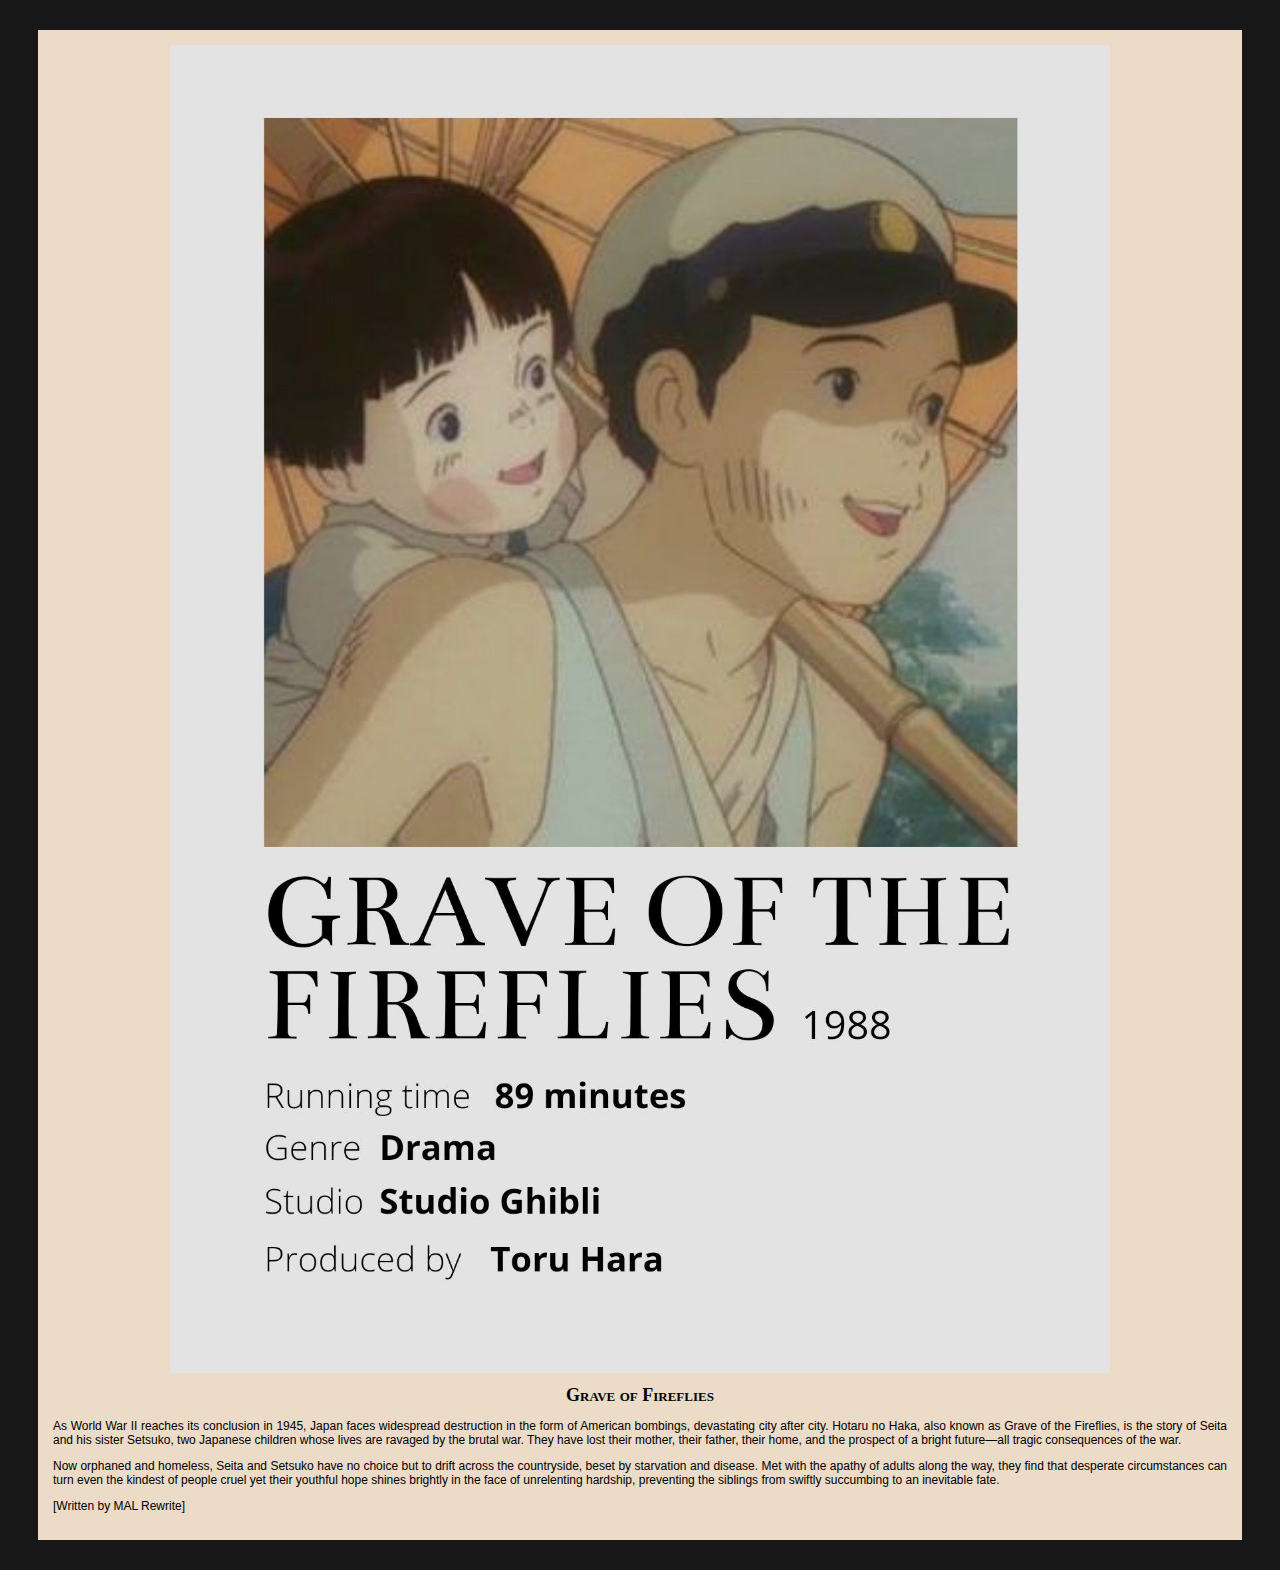
<file: Poster File/Synopsis Grave of Fireflies - Ver 0.1/index.html>
<!DOCTYPE html>
<html>
    <head>
        <title> Grave of Fireflies </title>
        <meta charset="utf-8"/>
        <meta name="viewport" content="width=device-width, initial-scale=1.0"/>
        <link rel="stylesheet" href="style.css"/>
    </head>
    <body>
        <div class="a-wrap">
            <div class="p-wrap">
                <img src="Poster.jpg" alt="Grave of Fireflies">
            </div>
            <div class="s-wrap">
                <h1>
                    Grave of Fireflies
                </h1>
                <p>
                    As World War II reaches its conclusion in 1945, Japan faces widespread destruction in the form of American bombings, 
                    devastating city after city. Hotaru no Haka, also known as Grave of the Fireflies, is the story of Seita and his sister 
                    Setsuko, two Japanese children whose lives are ravaged by the brutal war. They have lost their mother, their father, 
                    their home, and the prospect of a bright future—all tragic consequences of the war.
                </p>
                <p>
                    Now orphaned and homeless, Seita and Setsuko have no choice but to drift across the countryside, 
                    beset by starvation and disease. Met with the apathy of adults along the way, they find that desperate circumstances can 
                    turn even the kindest of people cruel yet their youthful hope shines brightly in the face of unrelenting hardship, 
                    preventing the siblings from swiftly succumbing to an inevitable fate.
                </p>
                <p>
                    [Written by MAL Rewrite]
                </p>
            </div>
        </div>
    </body>
</html>
</file>
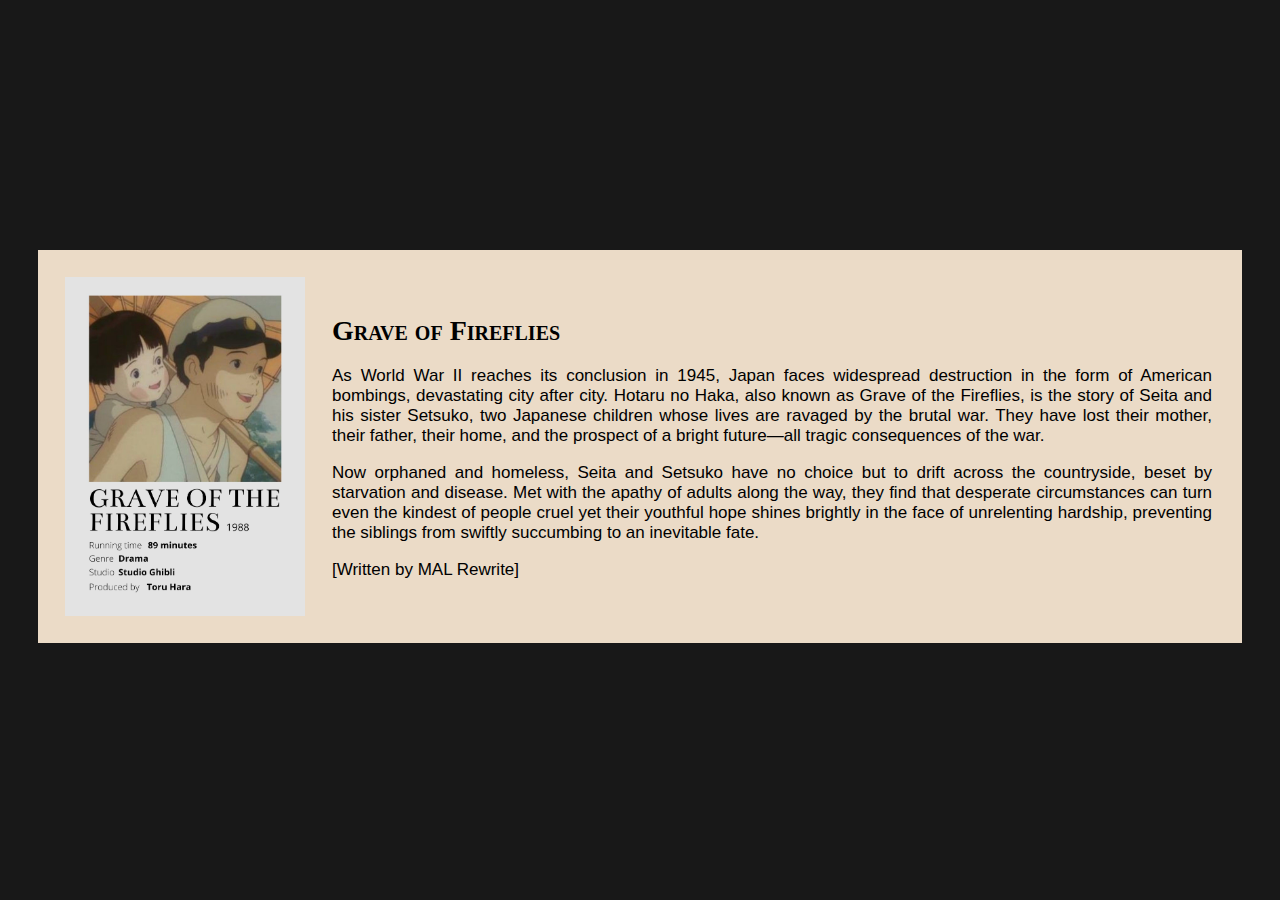
<file: Poster File/Synopsis Grave of Fireflies - Ver 0.4/index.html>
<!DOCTYPE html>
<html>
    <head>
        <title> Grave of Fireflies </title>
        <meta charset="utf-8"/>
        <meta name="viewport" content="width=device-width, initial-scale=1.0"/>
        <link rel="stylesheet" href="style.css"/>
    </head>
    <body>
        <div class="c-wrap">
            <div class="a-wrap">
                <div class="p-wrap">
                    <img src="Poster.jpg" alt="Grave of Fireflies">
                </div>
                <div class="s-wrap">
                    <h1>
                        Grave of Fireflies
                    </h1>
                    <p>
                        As World War II reaches its conclusion in 1945, Japan faces widespread destruction in the form of American bombings, 
                        devastating city after city. Hotaru no Haka, also known as Grave of the Fireflies, is the story of Seita and his sister 
                        Setsuko, two Japanese children whose lives are ravaged by the brutal war. They have lost their mother, their father, 
                        their home, and the prospect of a bright future—all tragic consequences of the war.
                    </p>
                    <p>
                        Now orphaned and homeless, Seita and Setsuko have no choice but to drift across the countryside, 
                        beset by starvation and disease. Met with the apathy of adults along the way, they find that desperate circumstances can 
                        turn even the kindest of people cruel yet their youthful hope shines brightly in the face of unrelenting hardship, 
                        preventing the siblings from swiftly succumbing to an inevitable fate.
                    </p>
                    <p>
                        [Written by MAL Rewrite]
                    </p>
                </div>
            </div>
        </div>
    </body>
</html>
</file>
<file: Poster File/Synopsis Grave of Fireflies - Ver 0.1/style.css>
body {
    background-color: rgb(24, 24, 24);
}

.a-wrap {
    display: flex;
    flex-direction: column;
    align-items: center;
    background-color: rgb(235, 219, 199);
    margin: 30px;
    padding: 15px;
}

.p-wrap {
    display: flex;
    justify-content: center;
    align-items: center;
}

img {
    width: 80%;
    height: auto;
}

h1 {
    text-align: center;
    font-family: 'Gill Sans', 'Gill Sans MT', Calibri, 'Trebuchet MS', sans-serif;
    font-family: Georgia, 'Times New Roman', Times, serif;
    font-size: 18px;
    font-variant: small-caps;
}

p {
    text-align: justify;
    font-family: 'Gill Sans', 'Gill Sans MT', Calibri, 'Trebuchet MS', sans-serif;
    font-size: 12px;
}
</file>
<file: Poster File/Synopsis Grave of Fireflies - Ver 0.4/style.css>
body {
    background-color: rgb(24, 24, 24);
}

.c-wrap {
    width: 100%;
    height: 97.5vh;
    display: flex;
    align-items: center;
    justify-content: center;
}

.a-wrap {
    display: flex;
    flex-direction: column;
    align-items: center;
    background-color: rgb(235, 219, 199);
    margin: 30px;
    padding: 15px;
}

.p-wrap {
    display: flex;
    justify-content: center;
    align-items: center;
    margin: 12px;
}

img {
    max-width: 12rem;
    height: auto;
}

h1 {
    text-align: center;
    font-family: Georgia, 'Times New Roman', Times, serif;
    font-size: 18px;
    font-variant: small-caps;
}

p {
    text-align: justify;
    font-family: 'Gill Sans', 'Gill Sans MT', Calibri, 'Trebuchet MS', sans-serif;
    font-size: 12px;
}

@media (min-width: 375px) {
    img{
        max-width: 14rem;
    }
    .s-wrap {
        margin: 0px 15px;
    }
}

@media (min-width: 425px) {
    img{
        max-width: 11rem;
    }
    h1 {
        font-size: 20px;
    }

    p {
        font-size: 14px;
    }
}

@media (min-width: 768px) {
        .a-wrap {
        flex-direction: row;
    }

    img{
        max-width: 15rem;
    }

    h1 {
        text-align: left;
        font-size: 22px;
    }

    p {
        font-size: 15px;
    }
}

@media (min-width: 1024px) {
    h1 {
        font-size: 28px;
    }

    p {
        font-size: 17px;
    }
}
</file>
